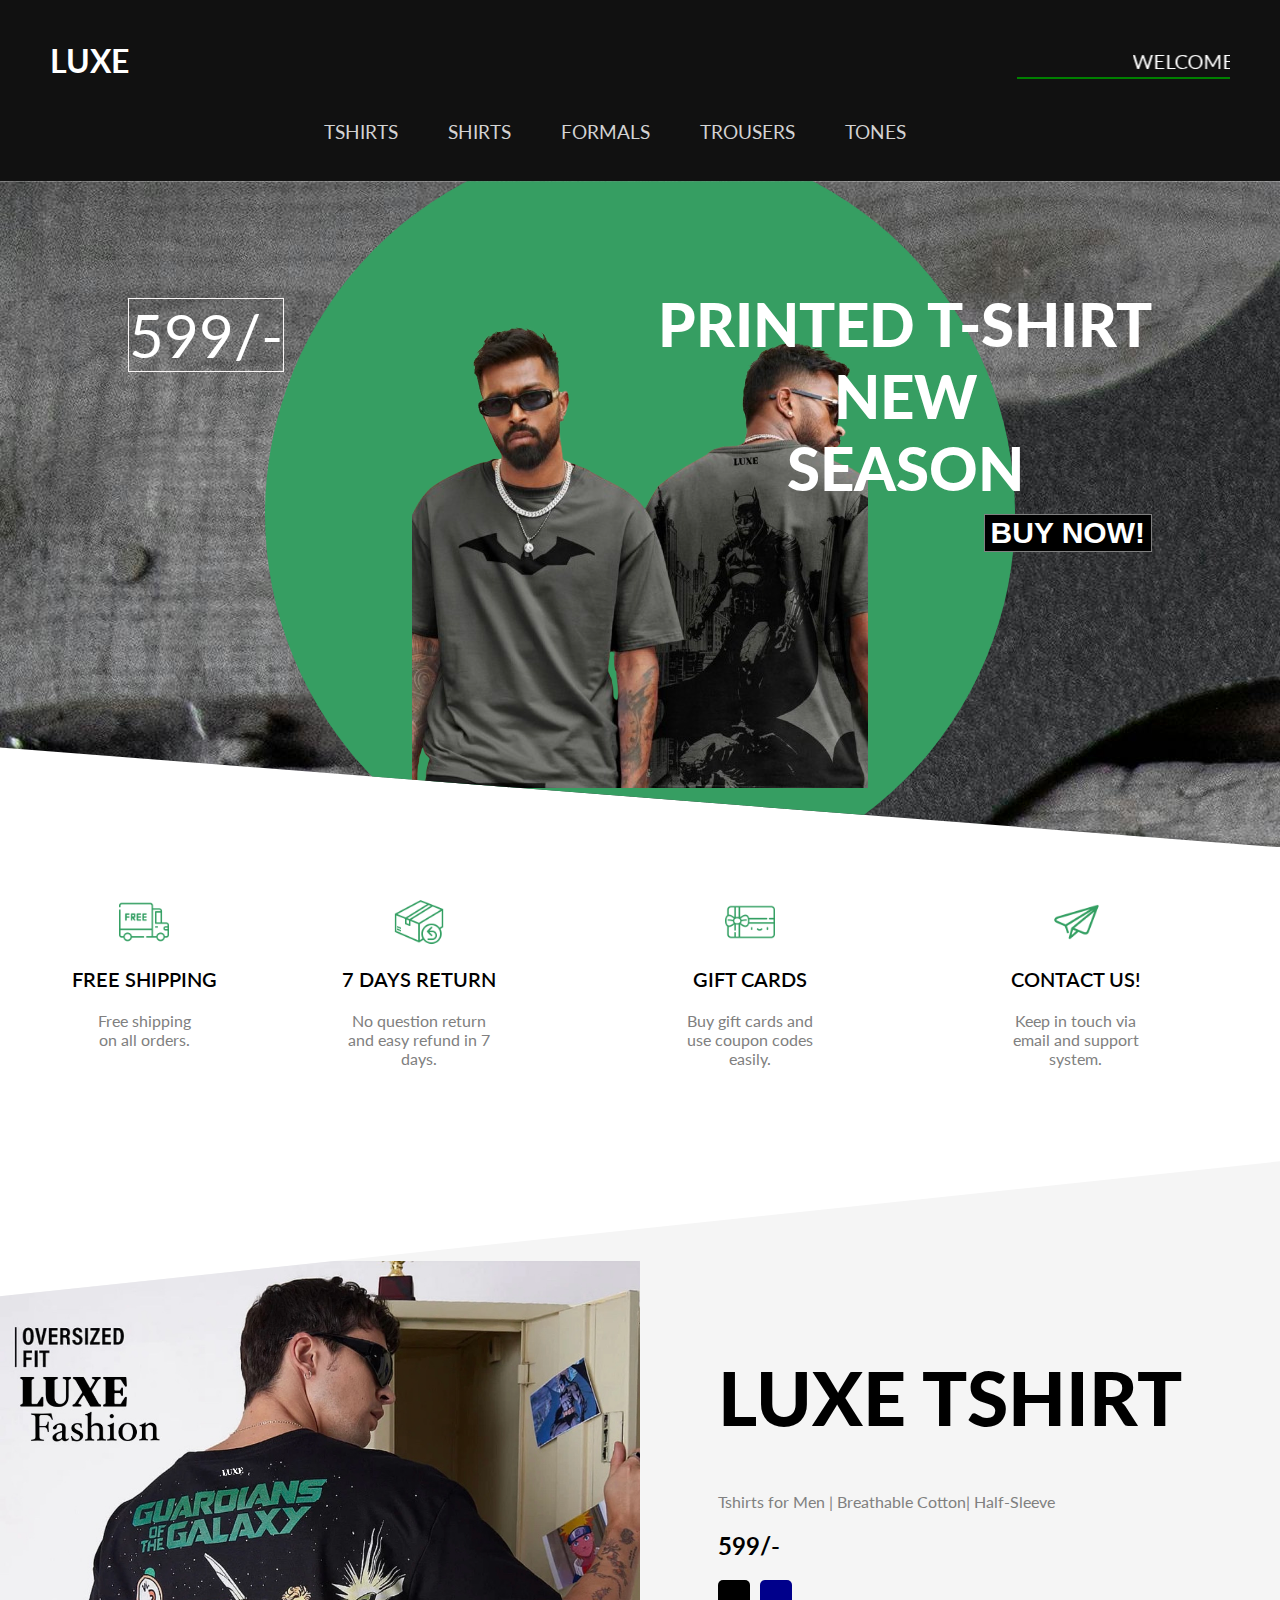
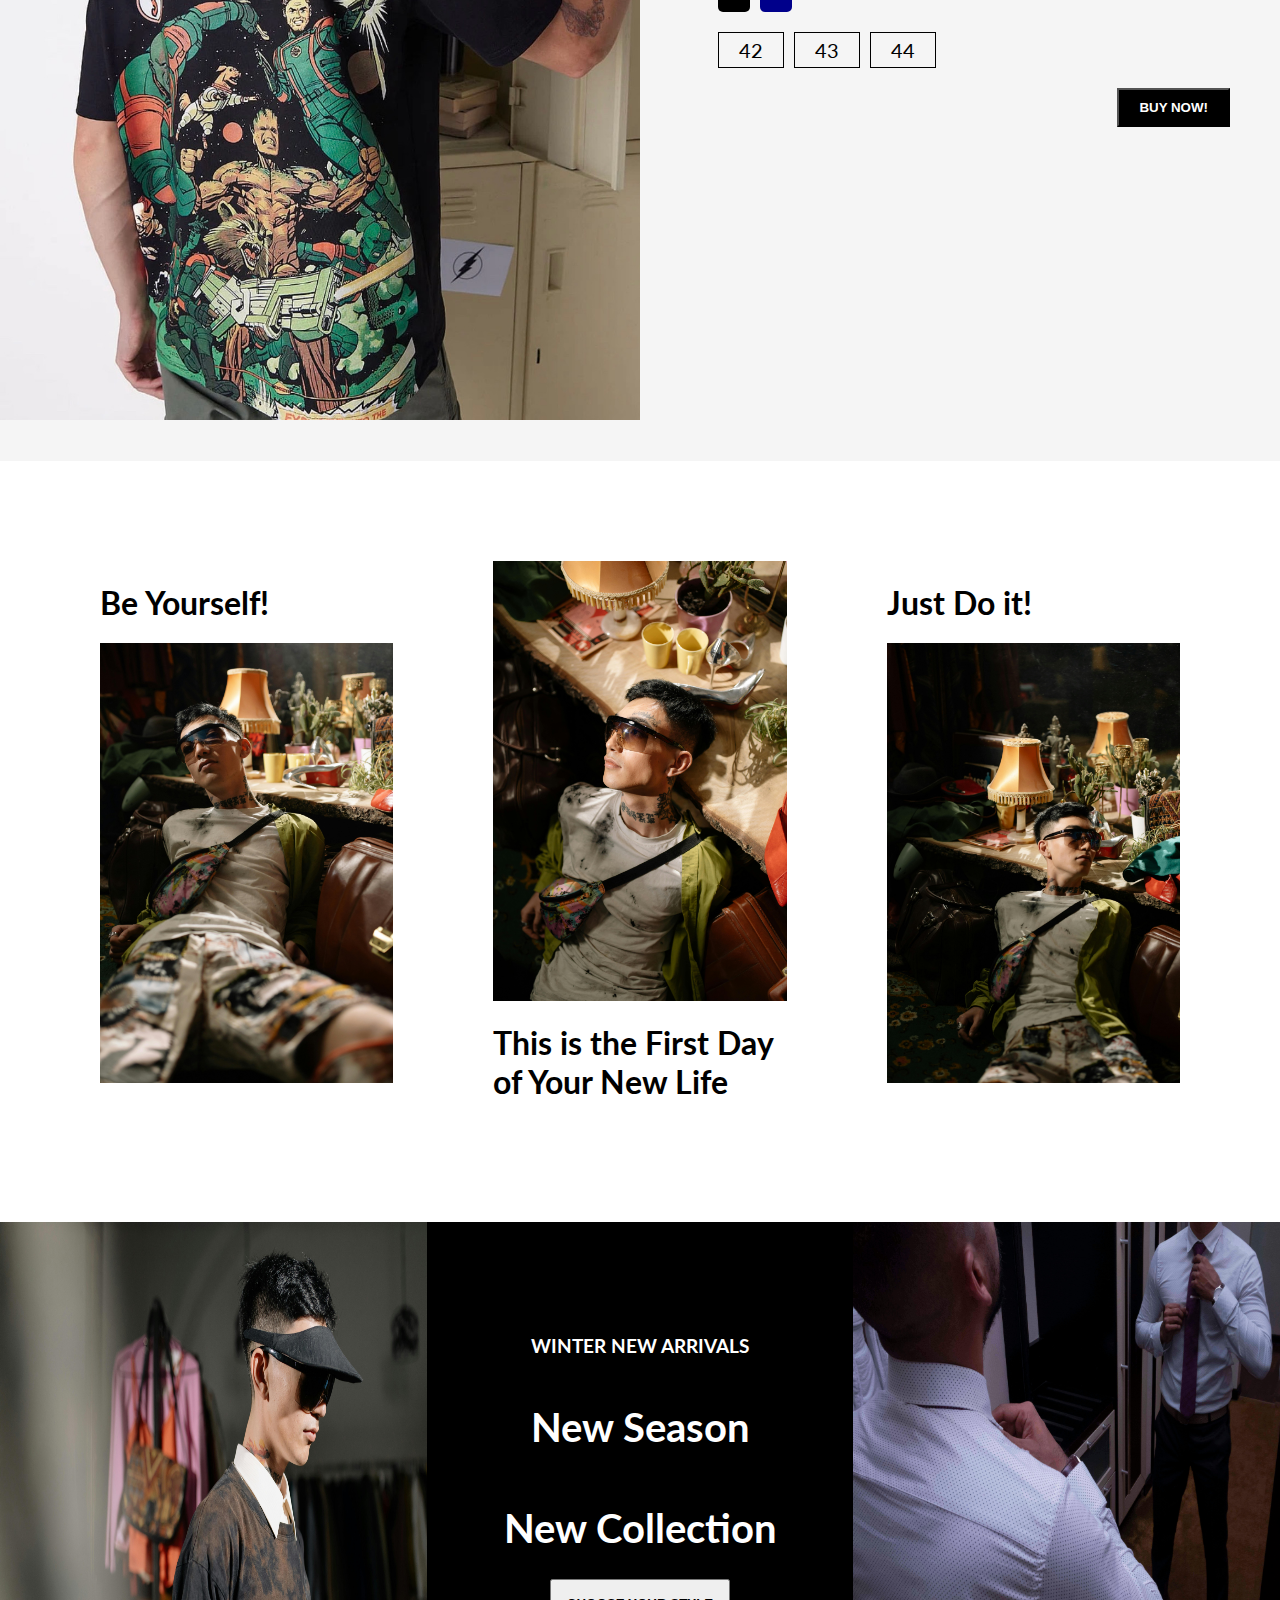
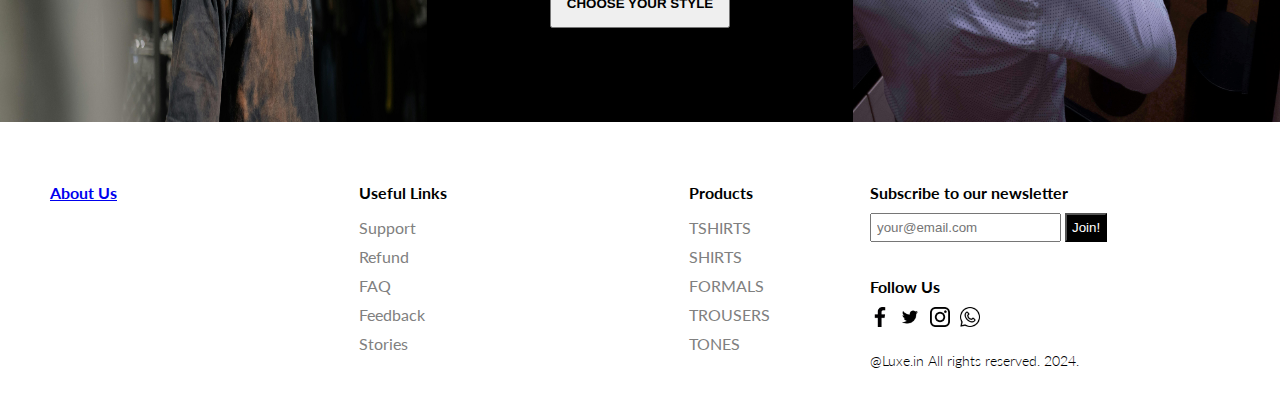
<file: index.html>
<html lang="en">

<head>
    <meta charset="UTF-8">
    <meta http-equiv="X-UA-Compatible" content="IE=edge">
    <meta name="viewport" content="width=device-width, initial-scale=1.0, maximum-scale=1.0, user-scalable=no">

    <link
        href="https://fonts.googleapis.com/css2?family=Lato:ital,wght@0,100;0,300;0,400;0,700;0,900;1,100;1,300;1,400;1,700;1,900&display=swap"
        rel="stylesheet">
    <link rel="stylesheet" href="style.css">
<link rel="shortcut icon" href="icon.png" type="image/x-icon">
    <title>LUXE.IN</title>
</head>

<body>
    <nav id="nav">
        <div class="navTop">
            <div class="navItem">
                <h1>LUXE</h1>
            
            </div>
            
            <div class="navItem">
                <span class="limitedOffer"><marquee>WELCOME TO LUXE.IN</marquee></span>
            </div>
        </div>
        <div class="navBottom">
            <h3 class="menuItem">TSHIRTS</h3>
            <h3 class="menuItem">SHIRTS</h3>
            <h3 class="menuItem">FORMALS</h3>
            <h3 class="menuItem">TROUSERS</h3>
            <h3 class="menuItem">TONES</h3>
        </div>
    </nav>
    <div class="slider">
        <div class="sliderWrapper">
            <div class="sliderItem">
                <img src="tshirt3.png" alt="" class="sliderImg">
                <div class="sliderBg"></div>
                <h1 class="sliderTitle">PRINTED T-SHIRT</br> NEW</br> SEASON</h1>
                <h2 class="sliderPrice"><b>599/-</b></h2>
                <a href="#product">
                    <button class="buyButton">BUY NOW!</button>
                </a>
            </div>
            <div class="sliderItem">
                <img src="shirt3.png" alt="" class="sliderImg">
                <div class="sliderBg"></div>
                <h1 class="sliderTitle">LUXE SHIRTS</br> NEW</br> SEASON</h1>
                <h2 class="sliderPrice"><b>699/-</b></h2>
                <a href="#product">
                    <button class="buyButton">BUY NOW!</button>
                </a>
            </div>
            <div class="sliderItem">
                <img src="formal2rm.png" alt="" class="sliderImg">
                <div class="sliderBg"></div>
                <h1 class="sliderTitle">FORMAL WEAR</br> NEW</br> SEASON</h1>
                <h2 class="sliderPrice"><b>799/-</b></h2>
                <a href="#product">
                    <button class="buyButton">BUY NOW!</button>
                </a>
            </div>
            <div class="sliderItem">
                <img src="trouser2rm.png" alt="" class="sliderImg">
                <div class="sliderBg"></div>
                <h1 class="sliderTitle">Luxe trouser</br> NEW</br> SEASON</h1>
                <h2 class="sliderPrice"><b>899/-</b></h2>
                <a href="#product">
                    <button class="buyButton">BUY NOW!</button>
                </a>
            </div>
            <div class="sliderItem">
                <img src="tone1rm.png" alt="" class="sliderImg">
                <div class="sliderBg"></div>
                <h1 class="sliderTitle">LUXE TONES</br> NEW</br> SEASON</h1>
                <h2 class="sliderPrice"><b>999/-</b></h2>
                <a href="#product">
                    <button class="buyButton">BUY NOW!</button>
                </a>
            </div>
        </div>
    </div>
   
    <div class="features">
        <div class="feature">
            <img src="shipping.png" alt="" class="featureIcon">
            <span class="featureTitle">FREE SHIPPING</span>
            <span class="featureDesc">Free shipping on all orders.</span>
        </div>
        <div class="feature">
            <img class="featureIcon" src="return.png" alt="">
            <span class="featureTitle">7 DAYS RETURN</span>
            <span class="featureDesc">No question return and easy refund in 7 days.</span>
        </div>
        <div class="feature">
            <img class="featureIcon" src="gift.png" alt="">
            <span class="featureTitle">GIFT CARDS</span>
            <span class="featureDesc">Buy gift cards and use coupon codes easily.</span>
        </div>
        <div class="feature">
            <img class="featureIcon" src="contact.png" alt="">
            <span class="featureTitle">CONTACT US!</span>
            <span class="featureDesc">Keep in touch via email and support system.</span>
        </div>
    </div>

    <div class="product" id="product">
        <img src="tshirt1.JPG" alt="" class="productImg">
        <div class="productDetails">
            <h1 class="productTitle">LUXE TSHIRT</h1>
            <p class="productDesc">Tshirts for Men | Breathable Cotton| Half-Sleeve</p>
            <h2 class="productPrice">599/-</h2>

            <div class="colors">
                <div class="color"></div>
                <div class="color"></div>
            </div>
            <div class="sizes">
                <div class="size">42</div>
                <div class="size">43</div>
                <div class="size">44</div>
            </div>
            <button class="productButton">BUY NOW!</button>
        </div>
        <div class="payment">
            <h1 class="payTitle">Personal Information</h1>
            <label>Name and Surname</label>
            <input type="text" placeholder="John Doe" class="payInput">
            <label>Phone Number</label>
            <input type="text" placeholder="+911 234 5678" class="payInput">
            <label>Address</label>
            <input type="text" placeholder="Elton St 21 22-145" class="payInput">
            <h1 class="payTitle">Card Information</h1>
            <div class="cardIcons">
                <img src="visa.png" width="40" alt="" class="cardIcon">
                <img src="master.png" alt="" width="40" class="cardIcon">
            </div>
            <input type="password" class="payInput" placeholder="Card Number">
            <div class="cardInfo">
                <input type="text" placeholder="mm" class="payInput sm">
                <input type="text" placeholder="yyyy" class="payInput sm">
                <input type="text" placeholder="cvv" class="payInput sm">
            </div>
            <button class="payButton">Checkout!</button>
            <span class="close">X</span>
        </div>
    </div>
    <div class="gallery">
        <div class="galleryItem">
            <h1 class="galleryTitle">Be Yourself!</h1>
            <img src="banner1.jpg"
                alt="" class="galleryImg">
        </div>
        <div class="galleryItem">
            <img src="banner2.jpg"
                alt="" class="galleryImg">
            <h1 class="galleryTitle">This is the First Day of Your New Life</h1>
        </div>
        <div class="galleryItem">
            <h1 class="galleryTitle">Just Do it!</h1>
            <img src="banner3.jpg"
                alt="" class="galleryImg">
        </div>
    </div>
    <div class="newSeason">
        <div class="nsItem">
            <img src="banner4.jpg"
                alt="" class="nsImg">
        </div>
        <div class="nsItem">
            <h3 class="nsTitleSm">WINTER NEW ARRIVALS</h3>
            <h1 class="nsTitle">New Season</h1>
            <h1 class="nsTitle">New Collection</h1>
            <a href="#nav">
                <button class="nsButton">CHOOSE YOUR STYLE</button>
            </a>
        </div>
        <div class="nsItem">
            <img src="banner5.jpg"
                alt="" class="nsImg">
        </div>
    </div>
    <footer>
        <div class="footerLeft">
            <div class="footerMenu">
                <h1 class="fMenuTitle"><a href="#">About Us</a></h1>
                
                   
                </ul>
            </div>
            <div class="footerMenu">
                <h1 class="fMenuTitle">Useful Links</h1>
                <ul class="fList">
                    <li class="fListItem">Support</li>
                    <li class="fListItem">Refund</li>
                    <li class="fListItem">FAQ</li>
                    <li class="fListItem">Feedback</li>
                    <li class="fListItem">Stories</li>
                </ul>
            </div>
            <div class="footerMenu">
                <h1 class="fMenuTitle">Products</h1>
                <ul class="fList">
                    <li class="fListItem">TSHIRTS</li>
                    <li class="fListItem">SHIRTS</li>
                    <li class="fListItem">FORMALS</li>
                    <li class="fListItem">TROUSERS</li>
                    <li class="fListItem">TONES</li>
                </ul>
            </div>
        </div>
        <div class="footerRight">
            <div class="footerRightMenu">
                <h1 class="fMenuTitle">Subscribe to our newsletter</h1>
                <div class="fMail">
                    <input type="email" mailto:globalxvikas@gmail.com placeholder="your@email.com" class="fInput">
                    <button class="fButton">Join!</button>
                </div>
            </div>
            <div class="footerRightMenu">
                <h1 class="fMenuTitle">Follow Us</h1>
                <div class="fIcons">
                    <img src="facebook.png" alt="" class="fIcon">
                    <img src="twitter.png" alt="" class="fIcon">
                    <img src="instagram.png" alt="" class="fIcon">
                    <img src="whatsapp.png" alt="" class="fIcon">
                </div>
            </div>
            <div class="footerRightMenu">
                <span class="copyright">@Luxe.in All rights reserved. 2024.</span>
            </div>
        </div>
    </footer>
    <script src="app.js"></script>
</body>

</html>
</file>
<file: style.css>
html {
    scroll-behavior: smooth;
  }
  
  body {
    font-family: "Lato", sans-serif;
    padding: 0;
    margin: 0;
  }
  
  nav {
    background-color: #111;
    color: white;
    padding: 20px 50px;
  }
  
  .navTop {
    display: flex;
    align-items: center;
    justify-content: space-between;
  }
  
  .search {
    display: flex;
    align-items: center;
    background-color: gray;
    padding: 10px 20px;
    border-radius: 10px;
  }
  
  .searchInput {
    border: none;
    background-color: transparent;
  }
  
  .searchInput::placeholder {
    color: lightgray;
  }
  
  .limitedOffer {
    font-size: 20px;
    border-bottom: 2px solid green;
    cursor: pointer;
  }
  
  .navBottom {
    display: flex;
    align-items: center;
    justify-content: center;
  }
  
  .menuItem {
    margin-right: 50px;
    cursor: pointer;
    color: lightgray;
    font-weight: 400;

  }
  
  .slider {
    /* width:auto;
    height: auto; */
    background-size: auto;
    background: url("background3.jpg");
    clip-path: polygon(0 0, 100% 0, 100% 100%, 0 85%);
    overflow: hidden;
  }
  
  .sliderWrapper {
    display: flex;
    width: 500vw;
    transition: all 1.5s ease-in-out;
  }
  
  .sliderItem {
    width: 100vw;
    display: flex;
    align-items: center;
    justify-content: center;
    position: relative;
  }
  
  .sliderBg {
    width: 750px;
    height: 750px;
    border-radius: 50%;
    position: absolute;
  }
  
  .sliderImg {
    z-index: 1;
    image-resolution:auto;
    

    
  }
  
  .sliderTitle {
    position: absolute;
    top: 10%;
    right: 10%;
    font-size: 60px;
    font-weight: 900;
    text-align: center;
    color: white;
    z-index: 1;
  }
  
  .sliderPrice {
    position: absolute;
    top: 10%;
    left: 10%;
    font-size: 60px;
    font-weight: 300;
    text-align: center;
    color: white;
    border: 1px solid rgb(249, 246, 246);
    z-index: 1;
  }
  
  .buyButton {
    position: absolute;
    top: 50%;
    right: 10%;
    font-size: 30px;
    font-weight: 900;
    color: white;
    border: 1px solid gray;
    background-color: black;
    z-index: 1;
    cursor: pointer;
  }
  
  .buyButton:hover {
    background-color: white;
    color: black;
  }
  
  .sliderItem:nth-child(1) .sliderBg {
    background-color: #369e62;
  }
  .sliderItem:nth-child(2) .sliderBg {
    background-color: rebeccapurple;
  }
  .sliderItem:nth-child(3) .sliderBg {
    background-color: teal;
  }
  .sliderItem:nth-child(4) .sliderBg {
    background-color: cornflowerblue;
  }
  .sliderItem:nth-child(5) .sliderBg {
    background-color: rgb(124, 115, 80);
  }
  
  .sliderItem:nth-child(1) .sliderPrice {
    color: #ffffff;
  }
  .sliderItem:nth-child(2) .sliderPrice {
    color: white;
  }
  .sliderItem:nth-child(3) .sliderPrice {
    color: rgb(255, 255, 255);
  }
  .sliderItem:nth-child(4) .sliderPrice {
    color: rgb(255, 255, 255);
  }
  .sliderItem:nth-child(5) .sliderPrice {
    color: cornsilk;
  }
  
  .features {
    display: flex;
    align-items: center;
    justify-content: space-between;
    padding: 50px;
  }
  
  .feature {
    display: flex;
    flex-direction: column;
    align-items: center;
    text-align: center;
  }
  
  .featureIcon {
    width: 50px;
    height: 50px;
  }
  
  .featureTitle {
    font-size: 20px;
    font-weight: 600;
    margin: 20px;
  }
  
  .featureDesc {
    color: gray;
    width: 50%;
    height: 100px;
  }
  
  .product {
    height: 100vh;
    background-color: whitesmoke;
    position: relative;
    clip-path: polygon(0 15%, 100% 0, 100% 100%, 0% 100%);
  }
  
  .payment {
    width: 500px;
    height: 500px;
    background-color: white;
    position: absolute;
    top: 0;
    bottom: 0;
    left: 0;
    right: 0;
    margin: auto;
    padding: 10px 50px;
    display: none;
    flex-direction: column;
    -webkit-box-shadow: 0px 0px 13px 2px rgba(0, 0, 0, 0.3);
    box-shadow: 0px 0px 13px 2px rgba(0, 0, 0, 0.3);
  }
  
  .payTitle {
    font-size: 20px;
    color: black;
  }
  
  label {
    font-size: 14px;
    font-weight: 300;
  }
  
  .payInput {
    padding: 10px;
    margin: 10px 0px;
    border: none;
    border-bottom: 1px solid gray;
  }
  
  .payInput::placeholder {
    color: rgb(163, 163, 163);
  }
  
  .cardIcons {
    display: flex;
  }
  
  .cardIcon {
    margin-right: 10px;
  }
  
  .cardInfo {
    display: flex;
    justify-content: space-between;
  }
  
  .sm {
    width: 30%;
  }
  
  .payButton {
    position: absolute;
    height: 40px;
    bottom: -40;
    width: 100%;
    left: 0;
    -webkit-box-shadow: 0px 0px 13px 2px rgba(0, 0, 0, 0.3);
    box-shadow: 0px 0px 13px 2px rgba(0, 0, 0, 0.3);
    background-color: #369e62;
    color: white;
    border: none;
    cursor: pointer;
  }
  
  .close {
    width: 20px;
    height: 20px;
    position: absolute;
    background-color: gray;
    color: white;
    top: 10px;
    right: 10px;
    display: flex;
    align-items: center;
    justify-content: center;
    cursor: pointer;
    padding: 2px;
  }
  
  .productImg {
    margin-top: 100px;
    margin-bottom: 100px;
    width: 50%;
  }
  
  .productDetails {
    position: absolute;
    top: 10%;
    right: 0;
    width: 40%;
    padding: 50px;
  }
  
  .productTitle {
    font-size: 75px;
    font-weight: 900;
  }
  
  .productDesc {
    font-style: 24px;
    color: gray;
  }
  
  .colors,
  .sizes {
    display: flex;
    margin-bottom: 20px;
  }
  
  .color {
    width: 32px;
    height: 32px;
    border-radius: 5px;
    background-color: black;
    margin-right: 10px;
    cursor: pointer;
  }
  
  .color:last-child {
    background-color: darkblue;
  }
  
  .size {
    padding: 5px 20px;
    border: 1px solid black;
    margin-right: 10px;
    cursor: pointer;
    font-size: 20px;
  }
  
  .productButton {
    float: right;
    padding: 10px 20px;
    background-color: black;
    color: white;
    font-weight: 600;
    cursor: pointer;
  }
  
  .productButton:hover {
    background-color: white;
    color: black;
  }
  
  .gallery {
    padding: 50px;
    display: flex;
  }
  
  .galleryItem {
    flex: 1;
    padding: 50px;
  }
  
  .galleryImg {
    width: 100%;
  }
  
  .newSeason {
    display: flex;
  }
  
  .nsItem {
    flex: 1;
    background-color: black;
    color: white;
    display: flex;
    flex-direction: column;
    align-items: center;
    justify-content: center;
    text-align: center;
  }
  
  .nsImg {
    width: 100%;
    height: 500px;
  }
  
  .nsTitle {
    font-size: 40px;
  }
  
  .nsButton {
    padding: 15px;
    font-weight: 600;
    cursor: pointer;
  }
  
  footer {
    display: flex;
  }
  
  .footerLeft {
    flex: 2;
    display: flex;
    justify-content: space-between;
    padding: 50px;
  }
  
  .fMenuTitle {
    font-size: 16px;
  }
  
  .fList {
    padding: 0;
    list-style: none;
  }
  
  .fListItem {
    margin-bottom: 10px;
    color: gray;
    cursor: pointer;
  }
  
  .footerRight {
    flex: 1;
    padding: 50px;
    display: flex;
    flex-direction: column;
    justify-content: space-between;
  }
  
  .fInput {
    padding: 5px;
  }
  
  .fButton {
    padding: 5px;
    background-color: black;
    color: white;
  }
  
  .fIcons{
    display: flex;
  }
  
  .fIcon{
    width: 20px;
    height: 20px;
    margin-right: 10px;
  }
  
  .copyright{
    font-weight: 300;
    font-size: 14px;
  }
  
  @media screen and (max-width:600px) {
    nav{
      padding: 20px;
    }
  
    .search{
      display: none;
    }
  
    .navBottom{
      flex-wrap: wrap;
    }
  
    .menuItem{
      margin: 20px;
      font-weight: 700;
      font-size: 20px;
    }
  
    .slider{
      clip-path: none;
      
    }
  
    .sliderImg{
      width: 10%;
    }
  
    .sliderBg{
      width: 100%;
      height: 100%;
    }
  
    .sliderTitle{
      display: none;
    }
  
    .sliderPrice{
      top: unset;
      bottom: -50;
      left: 0;
      background-color: rgb(255, 238, 238);
    }
  
    .buyButton{
      right: 0;
      top: 0;
     
    }
  
    .features{
      flex-direction: column;

    }
  
    .product{
      clip-path: none ;
      display: flex;
      flex-direction: column;
      align-items: center;
    }
  
    .productImg{
      width: 80%;
      margin-bottom:100px;
    }
  
    .productDetails{
      width: 100%;
      padding: 0;
      display: flex;
      flex-direction: column;
      align-items: center;
      text-align: center;
      position: relative;
      top: 0;
    }
  
    .productTitle{
      font-size: 50px;
      margin: 0;
    }
  
    .gallery{
      display: none;
    }
  
    .newSeason{
      flex-direction: column;
    }
  
    .nsItem:nth-child(2){
      padding: 50px;
    }
  
    footer{
      flex-direction: column;
      align-items: center;
    }
  
    .footerLeft{
      padding: 20px;
      width: 90%;
    }
  
    .footerRight{
      padding: 20px;
      width: 90%;
      align-items: center;
      background-color: whitesmoke;
    }
  
    .payment{
      width: 90%;
      padding: 20px;
    }
  }
  /* Mobile-first styles (for screens up to 768px) */
[class*="col-"] {
  width: 100%;
}

/* Styles for screens larger than 768px (desktop) */
@media only screen and (min-width: 768px) {
  .col-1 { width: 8.33%; }
  .col-2 { width: 16.66%; }
  /* ... other column widths ... */
  .col-12 { width: 100%; }
}

/* Additional breakpoint for tablets (between 600px and 768px) */
@media only screen and (min-width: 600px) {
  .col-s-1 { width: 8.33%; }
  /* ... other tablet column widths ... */
  .col-s-12 { width: 100%; }
}
</file>
